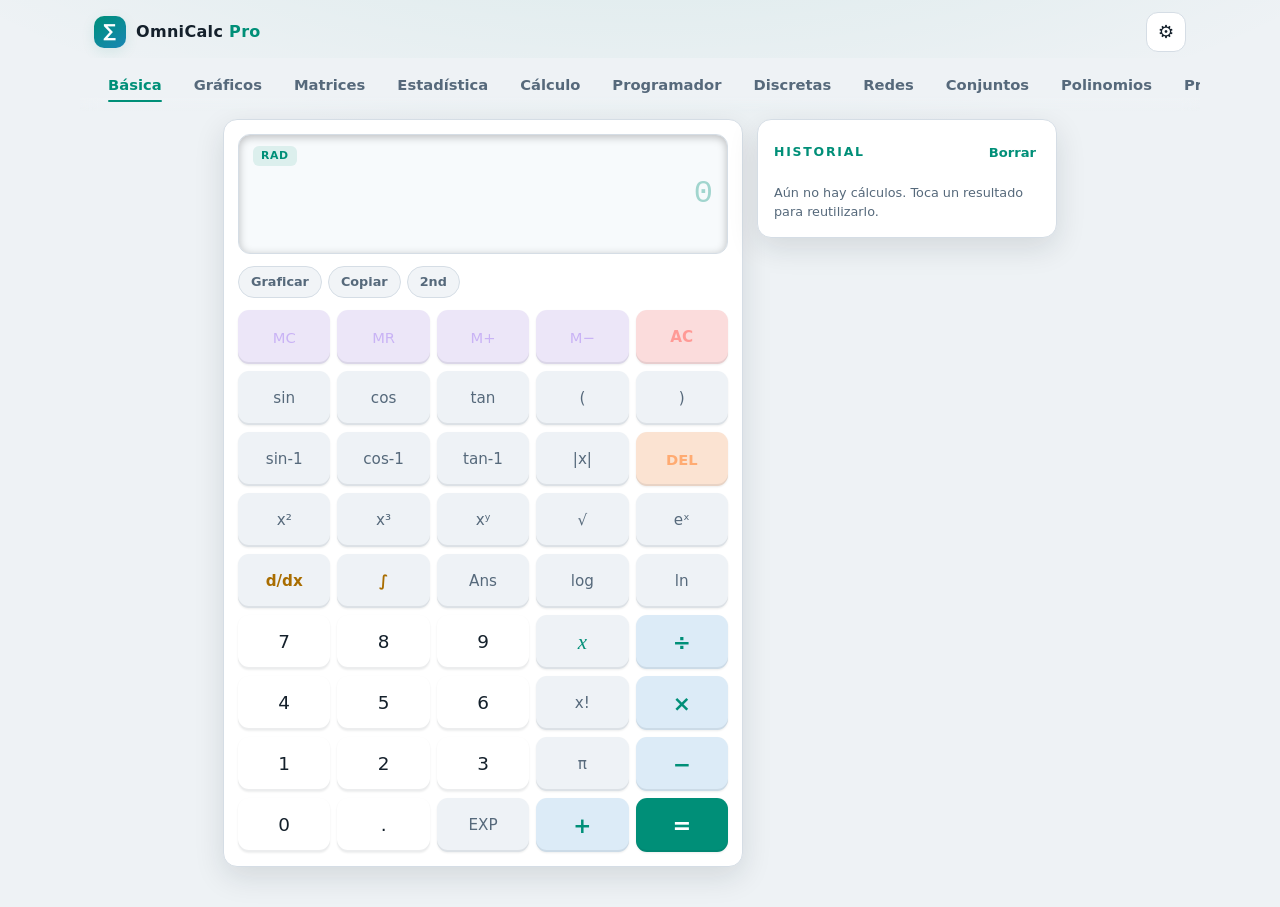
<file: web/index.html>
<!doctype html>
<html lang="es" data-theme="auto">
<head>
  <meta charset="utf-8">
  <meta name="viewport" content="width=device-width, initial-scale=1, viewport-fit=cover">
  <meta name="color-scheme" content="dark light">
  <meta name="theme-color" content="#0b1016" media="(prefers-color-scheme: dark)">
  <meta name="theme-color" content="#f3f6f8" media="(prefers-color-scheme: light)">
  <meta name="description" content="OmniCalc Pro: calculadora científica y de ingeniería 100% offline con motor en WebAssembly.">
  <meta http-equiv="Content-Security-Policy" content="default-src 'self'; script-src 'self' 'wasm-unsafe-eval'; style-src 'self'; img-src 'self' data: blob:; connect-src 'self'; object-src 'none'; base-uri 'none'; form-action 'none'">
  <title>OmniCalc Pro</title>
  <link rel="icon" type="image/png" href="icon-192.png">
  <link rel="apple-touch-icon" href="icon-192.png">
  <link rel="manifest" href="manifest.json">
  <link rel="stylesheet" href="style.css">
  <script type="module" src="js/app.js"></script>
</head>
<body>
  <a class="skip-link" href="#main">Saltar al contenido</a>

  <header class="topbar">
    <div class="brand"><span class="brand-mark" aria-hidden="true">∑</span><span>OmniCalc <b>Pro</b></span></div>
    <div class="topbar-actions">
      <span id="offline-pill" class="pill pill-warn" hidden>Sin conexión</span>
      <button id="btn-settings" class="icon-btn" type="button" aria-label="Ajustes" title="Ajustes">⚙</button>
    </div>
  </header>

  <nav class="tabs" role="tablist" aria-label="Módulos">
    <button class="tab" role="tab" id="t-calc" data-tab="calc" aria-controls="tab-calc" aria-selected="true">Básica</button>
    <button class="tab" role="tab" id="t-graph" data-tab="graph" aria-controls="tab-graph" aria-selected="false" tabindex="-1">Gráficos</button>
    <button class="tab" role="tab" id="t-matrix" data-tab="matrix" aria-controls="tab-matrix" aria-selected="false" tabindex="-1">Matrices</button>
    <button class="tab" role="tab" id="t-stats" data-tab="stats" aria-controls="tab-stats" aria-selected="false" tabindex="-1">Estadística</button>
    <button class="tab" role="tab" id="t-calculus" data-tab="calculus" aria-controls="tab-calculus" aria-selected="false" tabindex="-1">Cálculo</button>
    <button class="tab" role="tab" id="t-prog" data-tab="prog" aria-controls="tab-prog" aria-selected="false" tabindex="-1">Programador</button>
    <button class="tab" role="tab" id="t-discrete" data-tab="discrete" aria-controls="tab-discrete" aria-selected="false" tabindex="-1">Discretas</button>
    <button class="tab" role="tab" id="t-network" data-tab="network" aria-controls="tab-network" aria-selected="false" tabindex="-1">Redes</button>
    <button class="tab" role="tab" id="t-sets" data-tab="sets" aria-controls="tab-sets" aria-selected="false" tabindex="-1">Conjuntos</button>
    <button class="tab" role="tab" id="t-poly" data-tab="poly" aria-controls="tab-poly" aria-selected="false" tabindex="-1">Polinomios</button>
    <button class="tab" role="tab" id="t-ratio" data-tab="ratio" aria-controls="tab-ratio" aria-selected="false" tabindex="-1">Proporción</button>
  </nav>

  <div id="boot" class="boot" role="status">Cargando motor WebAssembly…</div>

  <main id="main" class="main" hidden>

    <!-- ===================== BÁSICA ===================== -->
    <section id="tab-calc" class="panel" role="tabpanel" aria-labelledby="t-calc">
      <div class="calc-layout">
        <div class="card calc">
          <div class="lcd">
            <div class="lcd-top">
              <span id="mem-ind" class="badge" hidden>M</span>
              <button id="btn-angle" class="badge badge-btn" type="button" title="Cambiar unidad angular">RAD</button>
              <span id="history-line" class="lcd-hist"></span>
            </div>
            <input id="display" class="lcd-input" type="text" inputmode="none" autocomplete="off" autocapitalize="off" spellcheck="false" placeholder="0" aria-label="Expresión">
            <div id="preview" class="lcd-preview" aria-live="polite"></div>
            <div id="calc-error" class="lcd-error" role="alert" hidden></div>
          </div>

          <div class="calc-tools">
            <button class="chip" type="button" data-act="graph">Graficar</button>
            <button class="chip" type="button" data-act="copy">Copiar</button>
            <button class="chip" type="button" id="btn-2nd" aria-pressed="false">2nd</button>
            <button class="chip chip-hist" type="button" id="btn-hist-toggle" aria-expanded="false" aria-controls="history-card">Historial</button>
          </div>

          <div class="keys" id="keys">
            <button class="k k-mem" type="button" data-act="mc">MC</button>
            <button class="k k-mem" type="button" data-act="mr">MR</button>
            <button class="k k-mem" type="button" data-act="mplus">M+</button>
            <button class="k k-mem" type="button" data-act="mminus">M−</button>
            <button class="k k-ac" type="button" data-act="ac">AC</button>

            <button class="k k-fn" type="button" data-k="sin(" data-alt="sinh(" data-altlabel="sinh">sin</button>
            <button class="k k-fn" type="button" data-k="cos(" data-alt="cosh(" data-altlabel="cosh">cos</button>
            <button class="k k-fn" type="button" data-k="tan(" data-alt="tanh(" data-altlabel="tanh">tan</button>
            <button class="k k-fn" type="button" data-k="(">(</button>
            <button class="k k-fn" type="button" data-k=")">)</button>

            <button class="k k-fn" type="button" data-k="asin(" data-alt="asinh(" data-altlabel="sinh⁻¹">sin<sup>-1</sup></button>
            <button class="k k-fn" type="button" data-k="acos(" data-alt="acosh(" data-altlabel="cosh⁻¹">cos<sup>-1</sup></button>
            <button class="k k-fn" type="button" data-k="atan(" data-alt="atanh(" data-altlabel="tanh⁻¹">tan<sup>-1</sup></button>
            <button class="k k-fn" type="button" data-k="abs(" data-alt="floor(" data-altlabel="⌊x⌋">|x|</button>
            <button class="k k-del" type="button" data-act="del" aria-label="Borrar">DEL</button>

            <button class="k k-fn" type="button" data-k="^2" data-alt="^(-1)" data-altlabel="x⁻¹">x²</button>
            <button class="k k-fn" type="button" data-k="^3" data-alt="root(" data-altlabel="ʸ√x">x³</button>
            <button class="k k-fn" type="button" data-k="^" data-alt="mod(" data-altlabel="mod">xʸ</button>
            <button class="k k-fn" type="button" data-k="sqrt(" data-alt="cbrt(" data-altlabel="∛">√</button>
            <button class="k k-fn" type="button" data-k="exp(" data-alt="10^" data-altlabel="10ˣ">eˣ</button>

            <button class="k k-calc" type="button" data-act="deriv">d/dx</button>
            <button class="k k-calc" type="button" data-act="integ">∫</button>
            <button class="k k-fn" type="button" data-k="ans">Ans</button>
            <button class="k k-fn" type="button" data-k="log(" data-alt="log2(" data-altlabel="log₂">log</button>
            <button class="k k-fn" type="button" data-k="ln(" data-alt="e" data-altlabel="e">ln</button>

            <button class="k" type="button" data-k="7">7</button>
            <button class="k" type="button" data-k="8">8</button>
            <button class="k" type="button" data-k="9">9</button>
            <button class="k k-var" type="button" data-k="x">x</button>
            <button class="k k-op" type="button" data-k="÷">÷</button>

            <button class="k" type="button" data-k="4">4</button>
            <button class="k" type="button" data-k="5">5</button>
            <button class="k" type="button" data-k="6">6</button>
            <button class="k k-fn" type="button" data-k="!" data-alt="ncr(" data-altlabel="nCr">x!</button>
            <button class="k k-op" type="button" data-k="×">×</button>

            <button class="k" type="button" data-k="1">1</button>
            <button class="k" type="button" data-k="2">2</button>
            <button class="k" type="button" data-k="3">3</button>
            <button class="k k-fn" type="button" data-k="π" data-alt="τ" data-altlabel="τ">π</button>
            <button class="k k-op" type="button" data-k="-">−</button>

            <button class="k" type="button" data-k="0">0</button>
            <button class="k" type="button" data-k=".">.</button>
            <button class="k k-fn" type="button" data-k="E" data-alt="," data-altlabel=",">EXP</button>
            <button class="k k-op" type="button" data-k="+">+</button>
            <button class="k k-eq" type="button" data-act="eval" aria-label="Calcular">=</button>
          </div>
        </div>

        <aside class="card history" id="history-card">
          <div class="row between"><h3 class="card-title">Historial</h3><button id="btn-clear-history" class="link-btn" type="button">Borrar</button></div>
          <ul id="history-list" class="history-list"></ul>
          <p id="history-empty" class="muted small">Aún no hay cálculos. Toca un resultado para reutilizarlo.</p>
        </aside>
      </div>
    </section>

    <!-- ===================== GRÁFICOS ===================== -->
    <section id="tab-graph" class="panel" role="tabpanel" aria-labelledby="t-graph" hidden>
      <div class="card">
        <h2 class="card-title">Graficadora 2D</h2>
        <div id="fn-list" class="fn-list"></div>
        <div class="row wrap">
          <button id="btn-add-fn" class="btn" type="button">+ Función</button>
          <button id="btn-plot" class="btn btn-primary" type="button">Graficar</button>
        </div>
        <div class="toolbar" role="toolbar" aria-label="Controles de la gráfica">
          <button class="btn btn-sm" type="button" data-gact="zoomin" aria-label="Acercar">＋</button>
          <button class="btn btn-sm" type="button" data-gact="zoomout" aria-label="Alejar">－</button>
          <button class="btn btn-sm" type="button" data-gact="reset">Restablecer</button>
          <button class="btn btn-sm" type="button" data-gact="roots" aria-pressed="false">Raíces</button>
          <button class="btn btn-sm" type="button" data-gact="png">PNG</button>
        </div>
        <div class="canvas-wrap">
          <canvas id="plot" aria-label="Gráfica de funciones" role="img"></canvas>
          <div id="plot-tip" class="plot-tip" hidden></div>
        </div>
        <p id="graph-msg" class="msg" role="status"></p>
        <p class="muted small">Arrastra para mover · rueda del ratón o pellizco para ampliar · toca/pasa el cursor para ver los valores.</p>
      </div>
    </section>

    <!-- ===================== MATRICES ===================== -->
    <section id="tab-matrix" class="panel" role="tabpanel" aria-labelledby="t-matrix" hidden>
      <div class="card">
        <h2 class="card-title">Álgebra lineal</h2>
        <div class="row wrap between">
          <label class="field field-inline">Tamaño
            <select id="mx-size"><option value="2">2 × 2</option><option value="3" selected>3 × 3</option><option value="4">4 × 4</option><option value="5">5 × 5</option></select>
          </label>
          <label class="field field-inline">k / n
            <input id="mx-k" class="input input-sm" type="text" inputmode="decimal" value="2" autocomplete="off" aria-describedby="mx-k-help">
          </label>
        </div>
        <p id="mx-k-help" class="muted small">k es el escalar de k·A y n el exponente entero de Aⁿ (admite negativos). Las celdas aceptan expresiones: 1/3, pi, sqrt(2)…</p>

        <div class="matrix-pair">
          <div class="mx">
            <div class="mx-head"><h3>Matriz A</h3><span class="mx-tools"><button class="link-btn" type="button" data-mx="A:id">Identidad</button><button class="link-btn" type="button" data-mx="A:zero">Ceros</button><button class="link-btn" type="button" data-mx="A:rand">Aleatoria</button></span></div>
            <div id="grid-a" class="mx-grid"></div>
          </div>
          <div class="mx">
            <div class="mx-head"><h3>Matriz B</h3><span class="mx-tools"><button class="link-btn" type="button" data-mx="B:id">Identidad</button><button class="link-btn" type="button" data-mx="B:zero">Ceros</button><button class="link-btn" type="button" data-mx="B:rand">Aleatoria</button></span></div>
            <div id="grid-b" class="mx-grid"></div>
          </div>
        </div>

        <div class="keys keys-4" id="mx-ops">
          <button class="k k-fn" type="button" data-op="1">A + B</button>
          <button class="k k-fn" type="button" data-op="2">A − B</button>
          <button class="k k-fn" type="button" data-op="3">A × B</button>
          <button class="k k-fn" type="button" data-op="11">k · A</button>
          <button class="k k-fn" type="button" data-op="4">Aᵀ</button>
          <button class="k k-fn" type="button" data-op="5">A⁻¹</button>
          <button class="k k-fn" type="button" data-op="9">Aⁿ</button>
          <button class="k k-fn" type="button" data-op="10" title="Resuelve A·x = b con b = 1ª columna de B">A·x = b</button>
          <button class="k k-eq" type="button" data-op="6">det(A)</button>
          <button class="k k-eq" type="button" data-op="7">Rango</button>
          <button class="k k-eq" type="button" data-op="8">Traza</button>
          <button class="k k-ac" type="button" id="mx-clear">Limpiar</button>
        </div>
        <p id="mx-msg" class="msg" role="alert"></p>

        <div class="mx mx-result">
          <div class="mx-head"><h3>Resultado</h3><button class="link-btn" type="button" id="mx-to-a" hidden>Usar como A</button></div>
          <div id="grid-r" class="mx-grid mx-readonly"></div>
          <div id="mx-scalar" class="big-result" aria-live="polite"></div>
        </div>
        <div id="steps-matrix" class="steps" hidden></div>
      </div>
    </section>

    <!-- ===================== ESTADÍSTICA ===================== -->
    <section id="tab-stats" class="panel" role="tabpanel" aria-labelledby="t-stats" hidden>
      <div class="card">
        <h2 class="card-title">Estadística descriptiva y regresión</h2>
        <label class="field">Datos X <span class="muted small">(separados por coma, espacio, punto y coma o salto de línea)</span>
          <textarea id="st-x" class="input" rows="3" spellcheck="false" autocomplete="off">4, 8, 15, 16, 23, 42</textarea>
        </label>
        <label class="field">Datos Y <span class="muted small">(opcional: activa la regresión lineal y = a + b·x)</span>
          <textarea id="st-y" class="input" rows="2" spellcheck="false" autocomplete="off" placeholder="Misma cantidad de valores que X"></textarea>
        </label>
        <div class="row wrap">
          <button id="st-calc" class="btn btn-primary" type="button">Calcular</button>
          <button id="st-clear" class="btn btn-danger" type="button">Limpiar</button>
          <button id="st-copy" class="btn" type="button">Copiar resultados</button>
        </div>
        <p id="st-msg" class="msg" role="alert"></p>
        <div id="st-results" class="stat-grid" aria-live="polite"></div>
        <canvas id="st-hist" class="hist" aria-label="Histograma" role="img" hidden></canvas>
        <div id="st-reg" class="result-box" hidden></div>
        <div id="steps-stats" class="steps" hidden></div>
      </div>
    </section>

    <!-- ===================== CÁLCULO ===================== -->
    <section id="tab-calculus" class="panel" role="tabpanel" aria-labelledby="t-calculus" hidden>
      <div class="card">
        <h2 class="card-title">Cálculo numérico</h2>
        <label class="field">Función f(x)
          <input id="cx-expr" class="input mono" type="text" value="x^2" autocomplete="off" autocapitalize="off" spellcheck="false" placeholder="Ej: x^3 + sin(x)">
        </label>
        <div class="grid-2">
          <label class="field">Límite a <input id="cx-a" class="input mono" type="text" value="0" autocomplete="off" inputmode="decimal" placeholder="0, pi, -inf"></label>
          <label class="field">Límite b <input id="cx-b" class="input mono" type="text" value="2" autocomplete="off" inputmode="decimal" placeholder="2, pi/2, inf"></label>
        </div>
        <label class="field">Punto x <input id="cx-x" class="input mono" type="text" value="1" autocomplete="off" inputmode="decimal"></label>
        <div class="grid-2">
          <button class="btn btn-primary" type="button" data-cx="integral">∫ Integral definida</button>
          <button class="btn btn-primary" type="button" data-cx="deriv">d/dx en x</button>
          <button class="btn" type="button" data-cx="deriv2">d²/dx² en x</button>
          <button class="btn" type="button" data-cx="roots">Raíces f(x)=0 en [a, b]</button>
        </div>
        <p class="muted small">Los límites aceptan expresiones (<code>pi/2</code>, <code>2*pi</code>) e infinitos (<code>inf</code>, <code>-inf</code>).</p>
        <p id="cx-msg" class="msg" role="alert"></p>
        <div class="result-box center">
          <div class="muted small" id="cx-label">Resultado</div>
          <div id="cx-result" class="big-result" aria-live="polite">—</div>
          <div id="cx-detail" class="muted small"></div>
        </div>
        <div id="steps-calculus" class="steps" hidden></div>
        <div class="row"><button id="cx-graph" class="btn" type="button">Ver f(x) en la gráfica</button><button id="cx-clear" class="btn btn-danger" type="button">Limpiar</button></div>
      </div>
    </section>

    <!-- ===================== PROGRAMADOR ===================== -->
    <section id="tab-prog" class="panel" role="tabpanel" aria-labelledby="t-prog" hidden>
      <div class="card">
        <h2 class="card-title">Módulo programador</h2>
        <div class="grid-2">
          <label class="field">Tamaño de palabra
            <select id="pg-word"><option value="8">8 bits</option><option value="16">16 bits</option><option value="32">32 bits</option><option value="64" selected>64 bits</option></select>
          </label>
          <label class="field">Base de entrada
            <select id="pg-base"><option value="10" selected>Decimal (10)</option><option value="16">Hexadecimal (16)</option><option value="2">Binario (2)</option><option value="8">Octal (8)</option></select>
          </label>
        </div>
        <div class="grid-2">
          <label class="field">Número A <input id="pg-a" class="input mono" type="text" value="5" autocomplete="off" autocapitalize="off" spellcheck="false" inputmode="text"></label>
          <label class="field">Número B <input id="pg-b" class="input mono" type="text" value="3" autocomplete="off" autocapitalize="off" spellcheck="false" inputmode="text"></label>
        </div>
        <p class="muted small">Acepta prefijos <code>0x</code>, <code>0b</code>, <code>0o</code>, negativos (complemento a 2) y <code>_</code> como separador.</p>
        <div class="keys keys-4" id="pg-ops">
          <button class="k k-fn" type="button" data-op="1">AND</button>
          <button class="k k-fn" type="button" data-op="2">OR</button>
          <button class="k k-fn" type="button" data-op="3">XOR</button>
          <button class="k k-fn" type="button" data-op="6">NOT A</button>
          <button class="k k-fn" type="button" data-op="7">NAND</button>
          <button class="k k-fn" type="button" data-op="8">NOR</button>
          <button class="k k-fn" type="button" data-op="17">NEG A</button>
          <button class="k k-fn" type="button" data-op="14">A ÷ B</button>
          <button class="k k-fn" type="button" data-op="4">A &lt;&lt; B</button>
          <button class="k k-fn" type="button" data-op="5">A &gt;&gt; B</button>
          <button class="k k-fn" type="button" data-op="16">A &gt;&gt;&gt; B</button>
          <button class="k k-fn" type="button" data-op="15">A mod B</button>
          <button class="k k-fn" type="button" data-op="9">ROL</button>
          <button class="k k-fn" type="button" data-op="10">ROR</button>
          <button class="k k-fn" type="button" data-op="11">A + B</button>
          <button class="k k-fn" type="button" data-op="12">A − B</button>
          <button class="k k-fn" type="button" data-op="13">A × B</button>
          <button class="k k-ac" type="button" id="pg-clear">Limpiar</button>
        </div>
        <p id="pg-msg" class="msg" role="alert"></p>
        <div class="result-box" id="pg-result" aria-live="polite">
          <dl class="kv mono">
            <div><dt>BIN</dt><dd id="pg-bin" class="wrap-any">—</dd></div>
            <div><dt>OCT</dt><dd id="pg-oct">—</dd></div>
            <div><dt>DEC</dt><dd id="pg-dec">—</dd></div>
            <div><dt>DEC (con signo)</dt><dd id="pg-sdec">—</dd></div>
            <div><dt>HEX</dt><dd id="pg-hex">—</dd></div>
          </dl>
          <div class="flags" aria-label="Banderas del procesador">
            <span class="flag" id="fl-cf" title="Carry / acarreo">CF</span><span class="flag" id="fl-of" title="Overflow con signo">OF</span>
            <span class="flag" id="fl-zf" title="Cero">ZF</span><span class="flag" id="fl-sf" title="Signo (bit más alto)">SF</span>
            <span class="muted small" id="pg-stats"></span>
          </div>
        </div>
        <details class="box" open>
          <summary>Editor de bits (A)</summary>
          <p class="muted small">Toca un bit para invertirlo; el valor de A se actualiza.</p>
          <div id="bit-grid" class="bit-grid" role="group" aria-label="Bits de A"></div>
        </details>
        <details class="box">
          <summary>Representación IEEE-754</summary>
          <div class="row wrap">
            <label class="field grow">Número real <input id="ie-v" class="input mono" type="text" value="0.1" autocomplete="off" inputmode="decimal"></label>
            <label class="field field-inline"><select id="ie-t"><option value="64">double (64)</option><option value="32">float (32)</option></select></label>
          </div>
          <div id="ie-out" class="ieee" aria-live="polite"></div>
        </details>
        <div id="steps-prog" class="steps" hidden></div>
      </div>
    </section>

    <!-- ===================== DISCRETAS ===================== -->
    <section id="tab-discrete" class="panel" role="tabpanel" aria-labelledby="t-discrete" hidden>
      <div class="card">
        <h2 class="card-title">Matemáticas discretas</h2>
        <div class="segmented" role="tablist" aria-label="Sección">
          <button type="button" class="seg active" data-dsec="comb" role="tab" aria-selected="true">Combinatoria</button>
          <button type="button" class="seg" data-dsec="num" role="tab" aria-selected="false">Teoría de números</button>
          <button type="button" class="seg" data-dsec="logic" role="tab" aria-selected="false">Lógica</button>
        </div>

        <div id="dsec-comb" class="dsec">
          <div class="grid-2">
            <label class="field">n (total) <input id="ds-n" class="input mono" type="text" inputmode="numeric" value="5" autocomplete="off"></label>
            <label class="field">r (elegir) <input id="ds-r" class="input mono" type="text" inputmode="numeric" value="2" autocomplete="off"></label>
          </div>
          <div class="keys keys-4" id="ds-ops">
            <button class="k k-fn" type="button" data-op="1">nPr</button>
            <button class="k k-fn" type="button" data-op="2">nCr</button>
            <button class="k k-eq" type="button" data-op="3">n!</button>
            <button class="k k-fn" type="button" data-op="4">Fib(n)</button>
            <button class="k k-fn" type="button" data-op="5" title="Permutaciones con repetición">nʳ</button>
            <button class="k k-fn" type="button" data-op="6" title="Combinaciones con repetición">C(n+r−1, r)</button>
            <button class="k k-fn" type="button" data-op="7">Catalan(n)</button>
            <button class="k k-ac" type="button" id="ds-clear">Limpiar</button>
          </div>
          <p id="ds-msg" class="msg" role="alert"></p>
          <div class="result-box center">
            <div class="muted small" id="ds-label">Resultado</div>
            <div id="ds-result" class="big-result big-wrap" aria-live="polite">—</div>
            <div id="ds-detail" class="muted small"></div>
            <button class="link-btn" type="button" id="ds-copy" hidden>Copiar número completo</button>
          </div>
          <div id="steps-discrete" class="steps" hidden></div>
        </div>

        <div id="dsec-num" class="dsec" hidden>
          <div class="grid-2">
            <label class="field">a <input id="nt-a" class="input mono" type="text" inputmode="numeric" value="360" autocomplete="off"></label>
            <label class="field">b <input id="nt-b" class="input mono" type="text" inputmode="numeric" value="84" autocomplete="off"></label>
          </div>
          <label class="field">m (módulo) <input id="nt-m" class="input mono" type="text" inputmode="numeric" value="1000007" autocomplete="off"></label>
          <div class="keys keys-2" id="nt-ops">
            <button class="k k-fn" type="button" data-op="1">mcd · mcm · Bézout (a, b)</button>
            <button class="k k-fn" type="button" data-op="2">¿Primo? Factorizar a</button>
            <button class="k k-fn" type="button" data-op="3">aᵇ mod m</button>
            <button class="k k-fn" type="button" data-op="4">a⁻¹ mod m</button>
          </div>
          <p id="nt-msg" class="msg" role="alert"></p>
          <div class="result-box" aria-live="polite"><dl id="nt-out" class="kv mono"></dl></div>
        </div>

        <div id="dsec-logic" class="dsec" hidden>
          <label class="field">Expresión lógica
            <input id="lg-expr" class="input mono" type="text" value="(p -> q) <-> (!q -> !p)" autocomplete="off" autocapitalize="off" spellcheck="false">
          </label>
          <div class="chips" id="lg-chips">
            <button class="chip" type="button" data-ins="!">¬ no</button><button class="chip" type="button" data-ins=" & ">∧ y</button><button class="chip" type="button" data-ins=" | ">∨ o</button>
            <button class="chip" type="button" data-ins=" ^ ">⊕ xor</button><button class="chip" type="button" data-ins=" -> ">→</button><button class="chip" type="button" data-ins=" <-> ">↔</button>
          </div>
          <div class="row wrap"><button id="lg-run" class="btn btn-primary" type="button">Tabla de verdad</button></div>
          <p class="muted small">Variables: letras a–z (máx. 6) · constantes 0 y 1 · precedencia: ¬ &gt; ∧ &gt; ⊕ &gt; ∨ &gt; → &gt; ↔</p>
          <p id="lg-msg" class="msg" role="alert"></p>
          <div id="lg-summary" class="result-box" hidden></div>
          <div class="table-wrap"><table id="lg-table" class="table" hidden></table></div>
        </div>
      </div>
    </section>

    <!-- ===================== REDES ===================== -->
    <section id="tab-network" class="panel" role="tabpanel" aria-labelledby="t-network" hidden>
      <div class="card">
        <h2 class="card-title">Redes IPv4 y subnetting</h2>
        <div class="grid-2">
          <label class="field">IP o IP/CIDR <input id="nw-ip" class="input mono" type="text" value="192.168.1.10/24" autocomplete="off" autocapitalize="off" spellcheck="false" inputmode="text"></label>
          <label class="field">Máscara <span class="muted small">(opcional con /CIDR)</span> <input id="nw-mask" class="input mono" type="text" value="255.255.255.0" autocomplete="off" spellcheck="false" inputmode="text"></label>
        </div>
        <div class="row wrap">
          <button id="nw-run" class="btn btn-primary" type="button">Analizar red</button>
          <button id="nw-clear" class="btn btn-danger" type="button">Limpiar</button>
        </div>
        <p id="nw-msg" class="msg" role="alert"></p>
        <div id="nw-result" class="result-box" hidden>
          <dl id="nw-kv" class="kv mono"></dl>
          <div class="bin-view" aria-label="Binario de la IP y la máscara">
            <div class="muted small">IP binaria (<span class="legend-net">red</span> · <span class="legend-host">host</span>)</div>
            <div id="nw-binip" class="mono bin-line"></div>
            <div class="muted small">Máscara</div>
            <div id="nw-binmask" class="mono bin-line"></div>
          </div>
        </div>

        <details class="box" id="nw-split" hidden>
          <summary>Dividir en subredes (VLSM)</summary>
          <div class="grid-2">
            <label class="field">Nuevo prefijo <input id="nw-newp" class="input mono" type="text" inputmode="numeric" value="26" autocomplete="off"></label>
            <label class="field">…o hosts necesarios por subred <input id="nw-hosts" class="input mono" type="text" inputmode="numeric" placeholder="Ej: 50" autocomplete="off"></label>
          </div>
          <div class="row wrap"><button id="nw-div" class="btn" type="button">Dividir</button><span id="nw-hint" class="muted small"></span></div>
          <p id="nw-smsg" class="msg" role="alert"></p>
          <div class="table-wrap"><table id="nw-table" class="table mono" hidden></table></div>
          <button id="nw-more" class="btn btn-sm" type="button" hidden>Mostrar más</button>
        </details>
      </div>
    </section>
  
    <!-- ===================== CONJUNTOS (Venn) ===================== -->
    <section id="tab-sets" class="panel" role="tabpanel" aria-labelledby="t-sets" hidden>
      <div class="card">
        <h2 class="card-title">Teoría de conjuntos</h2>
        <label class="field">Ejemplos
          <select id="st-example" aria-label="Cargar un ejemplo"></select>
        </label>
        <label class="field">Conjuntos (uno por línea). La letra U es el universo
          <textarea id="st-sets" class="input mono" rows="4" autocomplete="off" autocapitalize="off" spellcheck="false" placeholder="A = {1, 2, 3, 4}&#10;B = {3, 4, 5, 6}"></textarea>
        </label>
        <div class="muted small">Elementos separados por coma · rangos <span class="mono">1..10</span> · vacío <span class="mono">{}</span> o ∅</div>
        <div class="chips" id="st-ops" role="group" aria-label="Operaciones rápidas">
          <button class="chip" type="button" data-op="un">Unión</button>
          <button class="chip" type="button" data-op="in">Intersección</button>
          <button class="chip" type="button" data-op="df">A − B</button>
          <button class="chip" type="button" data-op="df2">B − A</button>
          <button class="chip" type="button" data-op="sd">Dif. simétrica</button>
          <button class="chip" type="button" data-op="cp">Complemento</button>
        </div>
        <label class="field">Operación (puedes combinar con paréntesis)
          <input id="st-expr" class="input mono" type="text" autocomplete="off" autocapitalize="off" spellcheck="false" placeholder="(A − C) ∩ (A − B)">
        </label>
        <div class="chips" id="st-chips" role="group" aria-label="Símbolos">
          <button class="chip" type="button" data-ins=" ∪ ">∪</button><button class="chip" type="button" data-ins=" ∩ ">∩</button>
          <button class="chip" type="button" data-ins=" − ">−</button><button class="chip" type="button" data-ins=" Δ ">Δ</button>
          <button class="chip" type="button" data-ins="′">′</button><button class="chip" type="button" data-ins="(">(</button><button class="chip" type="button" data-ins=")">)</button>
          <button class="chip" type="button" data-ins="A">A</button><button class="chip" type="button" data-ins="B">B</button><button class="chip" type="button" data-ins="C">C</button><button class="chip" type="button" data-ins="U">U</button>
        </div>
        <div class="row wrap">
          <button id="st-run" class="btn btn-primary" type="button">Calcular</button>
          <button id="st-copy" class="btn" type="button">Copiar</button>
          <button id="st-png" class="btn" type="button">PNG</button>
        </div>
        <p class="muted small">Símbolos aceptados: ∪ | + (unión) · ∩ &amp; * (intersección) · − \ (diferencia) · Δ ^ (simétrica) · ′ ' ^c ! (complemento). Precedencia: ′ &gt; ∩ &gt; ∪ − Δ.</p>
        <p id="st-msg" class="msg" role="alert"></p>
        <div class="result-box center">
          <div class="muted small" id="st-label">Resultado</div>
          <div id="st-result" class="big-result big-wrap" aria-live="polite">—</div>
          <div id="st-detail" class="muted small"></div>
        </div>
        <div class="canvas-wrap"><canvas id="st-venn" class="venn-canvas" role="img" aria-label="Diagrama de Venn"></canvas></div>
        <p id="st-vnote" class="muted small"></p>
        <div id="steps-sets" class="steps steps-wrap" hidden></div>
      </div>
    </section>

    <!-- ===================== POLINOMIOS ===================== -->
    <section id="tab-poly" class="panel" role="tabpanel" aria-labelledby="t-poly" hidden>
      <div class="card">
        <h2 class="card-title">Polinomios y productos notables</h2>
        <label class="field">Ejemplos
          <select id="pl-example" aria-label="Cargar un ejemplo"></select>
        </label>
        <label class="field">Expresión
          <input id="pl-expr" class="input mono" type="text" autocomplete="off" autocapitalize="off" spellcheck="false" placeholder="(x+3)^2">
        </label>
        <div class="chips" id="pl-chips" role="group" aria-label="Símbolos">
          <button class="chip" type="button" data-ins="x">x</button><button class="chip" type="button" data-ins="y">y</button>
          <button class="chip" type="button" data-ins="^">^</button><button class="chip" type="button" data-ins="(">(</button><button class="chip" type="button" data-ins=")">)</button>
          <button class="chip" type="button" data-ins="+">+</button><button class="chip" type="button" data-ins="-">−</button>
          <button class="chip" type="button" data-ins="*">×</button><button class="chip" type="button" data-ins="/">÷</button>
        </div>
        <div class="row wrap">
          <button id="pl-run" class="btn btn-primary" type="button">Desarrollar</button>
          <button id="pl-copy" class="btn" type="button" hidden>Copiar</button>
        </div>
        <p class="muted small">Escribe como en clase: <span class="mono">3x^2</span>, <span class="mono">(x+2)(x-5)</span>, <span class="mono">(8x^4-6x^3)/(2x^2)</span>. Suma, resta, ×, ÷ y potencias enteras. Coeficientes fraccionarios exactos (p. ej. <span class="mono">(1/2)x</span>).</p>
        <p id="pl-msg" class="msg" role="alert"></p>
        <div class="result-box">
          <div class="muted small">Resultado simplificado</div>
          <div id="pl-result" class="big-result big-wrap" aria-live="polite">—</div>
          <dl id="pl-kv" class="kv mono"></dl>
        </div>
        <p id="pl-check" class="msg"></p>
        <div id="steps-poly" class="steps steps-wrap" hidden></div>
        <details class="box">
          <summary>Fórmulas de productos notables</summary>
          <dl class="kv mono">
            <div><dt>Cuadrado de la suma</dt><dd>(a+b)² = a² + 2ab + b²</dd></div>
            <div><dt>Cuadrado de la diferencia</dt><dd>(a−b)² = a² − 2ab + b²</dd></div>
            <div><dt>Suma por diferencia</dt><dd>(a+b)(a−b) = a² − b²</dd></div>
            <div><dt>Cubo de la suma</dt><dd>(a+b)³ = a³ + 3a²b + 3ab² + b³</dd></div>
            <div><dt>Cubo de la diferencia</dt><dd>(a−b)³ = a³ − 3a²b + 3ab² − b³</dd></div>
            <div><dt>Término común</dt><dd>(x+a)(x+b) = x² + (a+b)x + ab</dd></div>
          </dl>
        </details>
      </div>
    </section>

    <!-- ===================== PROPORCIÓN ===================== -->
    <section id="tab-ratio" class="panel" role="tabpanel" aria-labelledby="t-ratio" hidden>
      <div class="card">
        <h2 class="card-title">Proporcionalidad</h2>
        <div class="segmented" role="tablist" aria-label="Sección">
          <button type="button" class="seg active" data-rsec="rt" role="tab" aria-selected="true">Regla de tres</button>
          <button type="button" class="seg" data-rsec="pc" role="tab" aria-selected="false">Porcentajes</button>
        </div>

        <div id="rsec-rt" class="dsec">
          <div class="chips" id="rt-types" role="group" aria-label="Tipo de regla de tres">
            <button class="chip" type="button" data-rt="directa" aria-pressed="true">Simple directa</button>
            <button class="chip" type="button" data-rt="inversa" aria-pressed="false">Simple inversa</button>
            <button class="chip" type="button" data-rt="compuesta" aria-pressed="false">Compuesta</button>
          </div>

          <div id="rt-simple" class="dsec">
            <div class="grid-2">
              <label class="field">Magnitud 1 <input id="rt-l1" class="input" type="text" autocomplete="off" value="Sacos de cemento"></label>
              <label class="field">Magnitud 2 <input id="rt-l2" class="input" type="text" autocomplete="off" value="Área (m²)"></label>
            </div>
            <div class="rt-grid">
              <input id="rt-c0" class="input mono" type="text" inputmode="decimal" autocomplete="off" aria-label="Fila 1, columna 1"><span class="arrow" aria-hidden="true">→</span>
              <input id="rt-c1" class="input mono" type="text" inputmode="decimal" autocomplete="off" aria-label="Fila 1, columna 2">
              <input id="rt-c2" class="input mono" type="text" inputmode="decimal" autocomplete="off" aria-label="Fila 2, columna 1"><span class="arrow" aria-hidden="true">→</span>
              <input id="rt-c3" class="input mono" type="text" inputmode="decimal" autocomplete="off" aria-label="Fila 2, columna 2">
            </div>
            <div class="muted small">Deja <b>vacía</b> la casilla de la incógnita x (puede estar en cualquiera).</div>
            <div class="row"><button id="rt-example-simple" class="link-btn" type="button">Cargar ejemplo de la guía</button></div>
          </div>

          <div id="rt-comp" class="dsec" hidden>
            <div class="muted small">Cada magnitud: valor en la situación 1 y en la 2, y si es directa o inversa respecto a la incógnita. La incógnita lleva su valor de la situación 1.</div>
            <div id="rt-rows" class="rt-rows"></div>
            <div class="row"><button id="rt-add" class="btn btn-sm" type="button">+ Magnitud</button></div>
          </div>

          <div class="row wrap"><button id="rt-run" class="btn btn-primary" type="button">Calcular</button></div>
          <p id="rt-msg" class="msg" role="alert"></p>
          <div class="result-box center">
            <div class="muted small" id="rt-label">Resultado</div>
            <div id="rt-result" class="big-result big-wrap" aria-live="polite">—</div>
          </div>
          <div id="steps-rt" class="steps steps-wrap" hidden></div>
        </div>

        <div id="rsec-pc" class="dsec" hidden>
          <label class="field">Operación <select id="pc-mode"></select></label>
          <div class="grid-2">
            <label class="field"><span id="pc-la">Valor 1</span><input id="pc-a" class="input mono" type="text" inputmode="decimal" autocomplete="off"></label>
            <label class="field"><span id="pc-lb">Valor 2</span><input id="pc-b" class="input mono" type="text" inputmode="decimal" autocomplete="off"></label>
          </div>
          <div class="row wrap"><button id="pc-run" class="btn btn-primary" type="button">Calcular</button></div>
          <p id="pc-msg" class="msg" role="alert"></p>
          <div class="result-box center">
            <div class="muted small" id="pc-label">Resultado</div>
            <div id="pc-result" class="big-result big-wrap" aria-live="polite">—</div>
            <dl id="pc-kv" class="kv mono"></dl>
          </div>
          <div id="steps-pc" class="steps steps-wrap" hidden></div>
        </div>
      </div>
    </section>

  </main>

  <!-- Ajustes -->
  <dialog id="dlg-settings" class="dialog" aria-labelledby="dlg-title">
    <form method="dialog" class="dialog-body">
      <h2 id="dlg-title" class="card-title">Ajustes</h2>
      <label class="field">Tema
        <select id="set-theme"><option value="auto">Automático (sistema)</option><option value="dark">Oscuro</option><option value="light">Claro</option></select>
      </label>
      <label class="field">Precisión de resultados
        <select id="set-prec"><option value="6">6 cifras</option><option value="10">10 cifras</option><option value="12">12 cifras</option><option value="15">15 cifras (recomendado)</option><option value="17">17 cifras (máxima, muestra el error binario)</option></select>
      </label>
      <label class="field">Unidad angular
        <select id="set-angle"><option value="rad">Radianes</option><option value="deg">Grados</option><option value="grad">Gradianes</option></select>
      </label>
      <div class="row wrap">
        <button type="button" class="btn" id="btn-install" hidden>Instalar aplicación</button>
        <button type="button" class="btn btn-danger" id="btn-reset-all">Borrar datos guardados</button>
      </div>
      <p class="muted small" id="about-line"></p>
      <div class="row end"><button class="btn btn-primary" value="close">Cerrar</button></div>
    </form>
  </dialog>

  <div id="toast" class="toast" role="status" aria-live="polite" hidden></div>
</body>
</html>
</file>
<file: web/style.css>
/* ==========================================================================
   OmniCalc Pro — hoja de estilos
   Tokens de diseño -> base -> componentes -> módulos -> responsive
   ========================================================================== */

/* ---------- 1. Tokens (tema oscuro por defecto) ---------- */
:root {
  color-scheme: dark;
  --bg: #0b1016;
  --bg-elev: #0f161e;
  --surface: #131c26;
  --surface-2: #19242f;
  --surface-3: #202e3b;
  --lcd: #070b0f;
  --border: #243241;
  --border-strong: #35485b;
  --text: #e8eef4;
  --text-dim: #8fa1b3;
  --accent: #19e6bd;
  --accent-ink: #04201a;
  --accent-soft: rgba(25, 230, 189, .13);
  --amber: #f6c445;
  --danger: #ff6b5e;
  --danger-soft: rgba(255, 107, 94, .13);
  --ok: #3ddc97;
  --warn: #f6c445;
  --key-bg: #1b2733;
  --key-fn: #162028;
  --key-op: #17324a;
  --key-mem: #2c2144;
  --key-del: #5a2f14;
  --key-ac: #5a1f23;
  --key-shadow: inset 0 1px 0 rgba(255, 255, 255, .06), 0 2px 0 rgba(0, 0, 0, .35);
  --shadow: 0 10px 30px rgba(0, 0, 0, .35);
  --graph-bg: #070b0f;
  --graph-grid: #17222d;
  --graph-grid-major: #243241;
  --graph-axis: #6f8296;
  --graph-text: #9fb0c1;
  --f1: #19e6bd; --f2: #f6c445; --f3: #ff7ab6; --f4: #7cb7ff;
  --radius: 14px;
  --radius-sm: 10px;
  --ease: cubic-bezier(.2, .7, .2, 1);
  --font: ui-sans-serif, system-ui, -apple-system, "Segoe UI", Roboto, "Helvetica Neue", Arial, sans-serif;
  --mono: ui-monospace, "SF Mono", "Cascadia Mono", Menlo, Consolas, "Liberation Mono", monospace;
  --pad: max(14px, env(safe-area-inset-left));
}

:root[data-theme="light"] {
  color-scheme: light;
  --bg: #eef2f5; --bg-elev: #f6f8fa; --surface: #ffffff; --surface-2: #f1f4f7; --surface-3: #e5eaef;
  --lcd: #f7fafc; --border: #d5dde5; --border-strong: #b6c3cf;
  --text: #14202b; --text-dim: #56697b;
  --accent: #008f78; --accent-ink: #ffffff; --accent-soft: rgba(0, 143, 120, .11);
  --amber: #a96d00; --danger: #c93a2d; --danger-soft: rgba(201, 58, 45, .1); --ok: #148a5b; --warn: #a96d00;
  --key-bg: #ffffff; --key-fn: #eef2f6; --key-op: #dcebf7; --key-mem: #ece6f8; --key-del: #fbe3d2; --key-ac: #fbdcdc;
  --key-shadow: inset 0 -2px 0 rgba(20, 32, 43, .08), 0 1px 2px rgba(20, 32, 43, .08);
  --shadow: 0 10px 30px rgba(20, 32, 43, .12);
  --graph-bg: #ffffff; --graph-grid: #e8edf1; --graph-grid-major: #cfd8e0; --graph-axis: #5d7184; --graph-text: #4b5e70;
  --f1: #00957d; --f2: #c58a00; --f3: #d1318a; --f4: #2d6fd6;
}
@media (prefers-color-scheme: light) {
  :root[data-theme="auto"] {
    color-scheme: light;
    --bg: #eef2f5; --bg-elev: #f6f8fa; --surface: #ffffff; --surface-2: #f1f4f7; --surface-3: #e5eaef;
    --lcd: #f7fafc; --border: #d5dde5; --border-strong: #b6c3cf;
    --text: #14202b; --text-dim: #56697b;
    --accent: #008f78; --accent-ink: #ffffff; --accent-soft: rgba(0, 143, 120, .11);
    --amber: #a96d00; --danger: #c93a2d; --danger-soft: rgba(201, 58, 45, .1); --ok: #148a5b; --warn: #a96d00;
    --key-bg: #ffffff; --key-fn: #eef2f6; --key-op: #dcebf7; --key-mem: #ece6f8; --key-del: #fbe3d2; --key-ac: #fbdcdc;
    --key-shadow: inset 0 -2px 0 rgba(20, 32, 43, .08), 0 1px 2px rgba(20, 32, 43, .08);
    --shadow: 0 10px 30px rgba(20, 32, 43, .12);
    --graph-bg: #ffffff; --graph-grid: #e8edf1; --graph-grid-major: #cfd8e0; --graph-axis: #5d7184; --graph-text: #4b5e70;
    --f1: #00957d; --f2: #c58a00; --f3: #d1318a; --f4: #2d6fd6;
  }
}

/* ---------- 2. Base ---------- */
*, *::before, *::after { box-sizing: border-box; }
html { -webkit-text-size-adjust: 100%; text-size-adjust: 100%; scroll-padding-top: 64px; }
body {
  margin: 0; min-height: 100vh; min-height: 100dvh;
  background: radial-gradient(1200px 500px at 50% -200px, var(--accent-soft), transparent 70%), var(--bg);
  color: var(--text); font-family: var(--font); font-size: 16px; line-height: 1.45;
  padding: env(safe-area-inset-top) env(safe-area-inset-right) env(safe-area-inset-bottom) env(safe-area-inset-left);
  -webkit-tap-highlight-color: transparent;
  overflow-x: hidden;
}
[hidden] { display: none !important; }
h2, h3, h4, p { margin: 0; }
code { font-family: var(--mono); font-size: .9em; background: var(--surface-2); padding: 1px 5px; border-radius: 5px; }
button, input, select, textarea { font: inherit; color: inherit; }
button { cursor: pointer; }
:focus-visible { outline: 2px solid var(--accent); outline-offset: 2px; border-radius: 6px; }
.skip-link { position: absolute; left: -999px; top: 8px; background: var(--accent); color: var(--accent-ink); padding: 8px 12px; border-radius: 8px; z-index: 100; }
.skip-link:focus { left: 8px; }
.muted { color: var(--text-dim); }
.small { font-size: .8rem; }
.mono { font-family: var(--mono); }
.center { text-align: center; }
.wrap-any { overflow-wrap: anywhere; word-break: break-all; }

/* ---------- 3. Estructura ---------- */
.topbar {
  display: flex; align-items: center; justify-content: space-between;
  max-width: 1120px; margin: 0 auto; padding: 12px var(--pad) 6px;
}
.brand { display: flex; align-items: center; gap: 10px; font-weight: 600; letter-spacing: .02em; }
.brand b { color: var(--accent); font-weight: 700; }
.brand-mark {
  display: grid; place-items: center; width: 32px; height: 32px; border-radius: 10px; font-size: 1.1rem;
  background: linear-gradient(145deg, var(--accent), color-mix(in srgb, var(--accent) 55%, #3a7bff)); color: var(--accent-ink);
  box-shadow: 0 4px 14px var(--accent-soft);
}
.topbar-actions { display: flex; align-items: center; gap: 8px; }
.icon-btn {
  width: 40px; height: 40px; border-radius: 12px; border: 1px solid var(--border); background: var(--surface);
  font-size: 1.15rem; line-height: 1; transition: background .15s, transform .15s var(--ease), border-color .15s;
}
.icon-btn:hover { background: var(--surface-2); border-color: var(--border-strong); }
.icon-btn:active { transform: scale(.94); }
.pill { font-size: .75rem; padding: 4px 10px; border-radius: 999px; border: 1px solid var(--border); background: var(--surface); color: var(--text-dim); }
.pill-warn { color: var(--warn); border-color: color-mix(in srgb, var(--warn) 40%, transparent); }

.tabs {
  position: sticky; top: 0; z-index: 20; display: flex; gap: 4px; overflow-x: auto; overscroll-behavior-x: contain;
  scroll-snap-type: x proximity; scrollbar-width: none; -ms-overflow-style: none;
  max-width: 1120px; margin: 0 auto; padding: 6px var(--pad);
  background: linear-gradient(var(--bg) 70%, transparent);
  backdrop-filter: blur(8px); -webkit-backdrop-filter: blur(8px);
}
.tabs::-webkit-scrollbar { display: none; }
.tab {
  position: relative; flex: 0 0 auto; scroll-snap-align: center; border: 0; background: transparent; color: var(--text-dim);
  padding: 10px 14px; border-radius: 10px; font-weight: 600; font-size: .92rem; white-space: nowrap;
  transition: color .18s, background .18s;
}
.tab::after {
  content: ""; position: absolute; left: 14px; right: 14px; bottom: 3px; height: 2px; border-radius: 2px;
  background: var(--accent); transform: scaleX(0); transition: transform .25s var(--ease);
}
.tab:hover { color: var(--text); background: var(--surface); }
.tab[aria-selected="true"] { color: var(--accent); }
.tab[aria-selected="true"]::after { transform: scaleX(1); }

.main, .boot { max-width: 1120px; margin: 0 auto; padding: 8px var(--pad) 40px; }
.boot { text-align: center; color: var(--text-dim); padding-top: 60px; }
.boot.error { color: var(--danger); }

.panel:not([hidden]) { animation: panel-in .24s var(--ease) both; }
@keyframes panel-in { from { opacity: 0; transform: translateY(8px); } to { opacity: 1; transform: none; } }

.card {
  background: var(--surface); border: 1px solid var(--border); border-radius: var(--radius);
  padding: 16px; box-shadow: var(--shadow);
}
.panel > .card { max-width: 760px; margin: 0 auto; display: flex; flex-direction: column; gap: 14px; }
.card-title { font-size: .78rem; font-weight: 700; letter-spacing: .14em; text-transform: uppercase; color: var(--accent); }

.row { display: flex; align-items: center; gap: 10px; }
.row.wrap { flex-wrap: wrap; }
.row.between { justify-content: space-between; }
.row.end { justify-content: flex-end; }
.grow { flex: 1 1 0; min-width: 0; }
.grid-2 { display: grid; grid-template-columns: repeat(auto-fit, minmax(min(100%, 200px), 1fr)); gap: 10px; }

/* ---------- 4. Controles ---------- */
.field { display: flex; flex-direction: column; gap: 6px; font-size: .82rem; color: var(--text-dim); min-width: 0; }
.field-inline { flex-direction: row; align-items: center; gap: 8px; }
.input, select, textarea {
  width: 100%; min-width: 0; background: var(--lcd); color: var(--text); border: 1px solid var(--border); border-radius: var(--radius-sm);
  padding: 10px 12px; font-size: 16px; /* 16px evita el zoom automático en iOS */
  transition: border-color .15s, box-shadow .15s, background .15s;
}
select { appearance: none; -webkit-appearance: none; padding-right: 30px;
  background-image: linear-gradient(45deg, transparent 50%, var(--text-dim) 50%), linear-gradient(135deg, var(--text-dim) 50%, transparent 50%);
  background-position: calc(100% - 17px) 55%, calc(100% - 12px) 55%; background-size: 5px 5px; background-repeat: no-repeat; }
.input:hover, select:hover, textarea:hover { border-color: var(--border-strong); }
.input:focus, select:focus, textarea:focus { outline: none; border-color: var(--accent); box-shadow: 0 0 0 3px var(--accent-soft); }
.input.invalid { border-color: var(--danger); box-shadow: 0 0 0 3px var(--danger-soft); }
.input-sm { width: 84px; padding: 8px 10px; }
textarea { resize: vertical; min-height: 44px; font-family: var(--mono); font-size: 15px; }

.btn {
  min-height: 44px; padding: 0 16px; border-radius: var(--radius-sm); border: 1px solid var(--border-strong); background: var(--surface-2);
  font-weight: 600; font-size: .95rem; transition: background .15s, transform .12s var(--ease), border-color .15s, box-shadow .15s;
  box-shadow: var(--key-shadow);
}
.btn:hover { background: var(--surface-3); }
.btn:active { transform: translateY(1px) scale(.985); }
.btn-primary { background: var(--accent); color: var(--accent-ink); border-color: transparent; }
.btn-primary:hover { background: color-mix(in srgb, var(--accent) 88%, white); }
.btn-danger { color: var(--danger); background: var(--danger-soft); border-color: color-mix(in srgb, var(--danger) 35%, transparent); }
.btn-sm { min-height: 36px; padding: 0 12px; font-size: .85rem; }
.btn[aria-pressed="true"] { background: var(--accent-soft); border-color: var(--accent); color: var(--accent); }
.btn:disabled { opacity: .5; cursor: not-allowed; }
.link-btn { background: none; border: 0; padding: 6px 4px; color: var(--accent); font-size: .82rem; font-weight: 600; min-height: 32px; border-radius: 6px; }
.link-btn:hover { text-decoration: underline; }
.chips { display: flex; flex-wrap: wrap; gap: 6px; }
.chip {
  min-height: 32px; padding: 0 12px; border-radius: 999px; border: 1px solid var(--border); background: var(--surface-2);
  font-size: .8rem; font-weight: 600; color: var(--text-dim); transition: all .15s var(--ease);
}
.chip:hover { color: var(--text); border-color: var(--border-strong); }
.chip:active { transform: scale(.95); }
.chip[aria-pressed="true"] { background: var(--accent-soft); border-color: var(--accent); color: var(--accent); }
.badge { font-size: .68rem; font-weight: 700; letter-spacing: .06em; padding: 2px 8px; border-radius: 6px; background: var(--accent-soft); color: var(--accent); border: 0; }
.badge-btn { cursor: pointer; transition: background .15s; }
.badge-btn:hover { background: color-mix(in srgb, var(--accent) 22%, transparent); }

.msg { min-height: 0; font-size: .88rem; }
.msg:empty { display: none; }
.msg.error { color: var(--danger); background: var(--danger-soft); padding: 9px 12px; border-radius: var(--radius-sm); }
.msg.warn { color: var(--warn); background: color-mix(in srgb, var(--warn) 12%, transparent); padding: 9px 12px; border-radius: var(--radius-sm); }
.msg.ok { color: var(--ok); }
.err-pos { background: var(--danger); color: #fff; border-radius: 3px; padding: 0 2px; }

.result-box { background: var(--lcd); border: 1px solid var(--border); border-radius: var(--radius-sm); padding: 14px; }
.big-result { font-family: var(--mono); font-size: clamp(1.15rem, 4.6vw, 1.6rem); font-weight: 700; color: var(--accent); overflow-wrap: anywhere; min-height: 1.4em; }
.big-wrap { word-break: break-all; font-size: clamp(.9rem, 3.4vw, 1.2rem); max-height: 12.5em; overflow: auto; text-align: left; }

.kv { margin: 0; display: grid; gap: 2px; }
.kv > div { display: flex; justify-content: space-between; gap: 14px; padding: 6px 0; border-bottom: 1px dashed var(--border); flex-wrap: wrap; }
.kv > div:last-child { border-bottom: 0; }
.kv dt { color: var(--text-dim); font-size: .82rem; flex: 0 0 auto; }
.kv dd { margin: 0; color: var(--accent); font-weight: 600; text-align: right; overflow-wrap: anywhere; min-width: 0; flex: 1 1 8ch; }

.box { border: 1px solid var(--border); border-radius: var(--radius-sm); padding: 10px 14px; background: var(--bg-elev); }
.box > summary { cursor: pointer; font-weight: 600; font-size: .9rem; padding: 4px 0; list-style-position: inside; }
.box[open] > summary { margin-bottom: 8px; }

.steps {
  background: var(--bg-elev); border: 1px solid var(--border); border-left: 4px solid var(--accent); border-radius: var(--radius-sm);
  padding: 14px; font-family: var(--mono); font-size: .8rem; line-height: 1.55; white-space: pre; overflow-x: auto; color: var(--text);
  animation: panel-in .25s var(--ease) both;
}
.steps .hl { color: var(--accent); font-weight: 700; }

.segmented { display: flex; gap: 4px; padding: 4px; background: var(--lcd); border: 1px solid var(--border); border-radius: 12px; }
.seg { flex: 1 1 0; border: 0; background: transparent; color: var(--text-dim); min-height: 38px; border-radius: 9px; font-weight: 600; font-size: .85rem; transition: all .18s var(--ease); }
.seg:hover { color: var(--text); }
.seg.active { background: var(--surface-3); color: var(--accent); box-shadow: 0 1px 4px rgba(0, 0, 0, .25); }
.dsec { display: flex; flex-direction: column; gap: 14px; }
.dsec:not([hidden]) { animation: panel-in .22s var(--ease) both; }

.table-wrap { overflow-x: auto; border-radius: var(--radius-sm); border: 1px solid var(--border); }
.table-wrap:has(> table[hidden]) { display: none; }
.table { width: 100%; border-collapse: collapse; font-size: .82rem; }
.table th, .table td { padding: 7px 10px; text-align: center; border-bottom: 1px solid var(--border); white-space: nowrap; }
.table th { background: var(--surface-2); color: var(--text-dim); font-weight: 600; position: sticky; top: 0; }
.table tbody tr:last-child td { border-bottom: 0; }
.table tbody tr:hover { background: var(--accent-soft); }
.table .t-true { color: var(--ok); font-weight: 700; }
.table .t-false { color: var(--text-dim); }
.table td.sep, .table th.sep { border-left: 2px solid var(--border-strong); }

/* ---------- 5. Calculadora básica ---------- */
.calc-layout { display: grid; gap: 14px; grid-template-columns: minmax(0, 1fr); max-width: 760px; margin: 0 auto; }
.calc { max-width: 520px; width: 100%; margin: 0 auto; display: flex; flex-direction: column; gap: 12px; padding: 14px; }
.lcd {
  background: var(--lcd); border: 1px solid var(--border); border-radius: 12px; padding: 10px 14px 12px;
  box-shadow: inset 0 2px 8px rgba(0, 0, 0, .25);
}
.lcd-top { display: flex; align-items: center; gap: 6px; min-height: 22px; }
.lcd-hist { flex: 1; text-align: right; color: var(--text-dim); font-family: var(--mono); font-size: .82rem; overflow: hidden; text-overflow: ellipsis; white-space: nowrap; }
.lcd-input {
  width: 100%; background: transparent; border: 0; outline: none; color: var(--accent); text-align: right;
  font-family: var(--mono); font-size: clamp(1.4rem, 7vw, 2rem); padding: 4px 0; min-width: 0; caret-color: var(--accent);
}
.lcd-input::placeholder { color: color-mix(in srgb, var(--accent) 35%, transparent); }
.lcd-preview { min-height: 1.3em; text-align: right; color: var(--text-dim); font-family: var(--mono); font-size: .95rem; overflow: hidden; text-overflow: ellipsis; white-space: nowrap; }
.lcd-error { margin-top: 4px; color: var(--danger); font-size: .82rem; font-family: var(--mono); overflow-wrap: anywhere; }
.calc-tools { display: flex; gap: 6px; flex-wrap: wrap; }
.chip-hist { margin-left: auto; display: none; }

.keys { display: grid; grid-template-columns: repeat(5, minmax(0, 1fr)); gap: 7px; }
.keys-4 { grid-template-columns: repeat(4, minmax(0, 1fr)); }
.keys-2 { grid-template-columns: repeat(2, minmax(0, 1fr)); }
.k {
  min-height: clamp(42px, 6.6vh, 54px); padding: 0 2px; border: 0; border-radius: 11px; background: var(--key-bg); color: var(--text);
  font-size: clamp(.95rem, 3.9vw, 1.15rem); font-weight: 500; box-shadow: var(--key-shadow); overflow: hidden; white-space: nowrap;
  transition: transform .1s var(--ease), filter .15s, background .15s, box-shadow .1s;
}
.k:hover { filter: brightness(1.14); }
.k:active { transform: translateY(2px) scale(.96); box-shadow: inset 0 1px 0 rgba(255, 255, 255, .04); filter: brightness(1.25); }
.k-fn { background: var(--key-fn); color: var(--text-dim); font-size: clamp(.78rem, 3.2vw, .95rem); }
.k-fn:hover { color: var(--text); }
.k-op { background: var(--key-op); color: var(--accent); font-weight: 700; font-size: clamp(1.1rem, 4.6vw, 1.35rem); }
.k-mem { background: var(--key-mem); color: #c9b3f5; font-size: clamp(.78rem, 3.2vw, .92rem); }
:root[data-theme="light"] .k-mem { color: #5a3da6; }
.k-del { background: var(--key-del); color: #ffab72; font-weight: 700; font-size: clamp(.78rem, 3.2vw, .92rem); }
.k-ac { background: var(--key-ac); color: #ff9a96; font-weight: 700; font-size: clamp(.8rem, 3.2vw, .95rem); }
.k-eq { background: var(--accent); color: var(--accent-ink); font-weight: 800; font-size: clamp(1.15rem, 5vw, 1.4rem); }
.k-eq:hover { filter: brightness(1.08); }
.k-var { background: var(--key-fn); color: var(--accent); font-style: italic; font-family: serif; font-size: clamp(1.05rem, 4.4vw, 1.3rem); }
.k-calc { background: var(--key-fn); color: var(--amber); font-size: clamp(.78rem, 3.2vw, .95rem); font-weight: 600; }
#btn-2nd[aria-pressed="true"], .shifted .k[data-alt] { color: var(--amber); }
.shifted .k[data-alt] { box-shadow: inset 0 0 0 1px color-mix(in srgb, var(--amber) 45%, transparent), var(--key-shadow); }

.history { max-width: 520px; width: 100%; margin: 0 auto; display: flex; flex-direction: column; gap: 8px; }
.history-list { list-style: none; margin: 0; padding: 0; display: flex; flex-direction: column; max-height: 360px; overflow: auto; }
.history-list li { border-bottom: 1px dashed var(--border); }
.history-list button {
  width: 100%; text-align: right; background: none; border: 0; padding: 8px 4px; border-radius: 8px; display: flex; flex-direction: column; gap: 1px;
  transition: background .15s;
}
.history-list button:hover { background: var(--accent-soft); }
.h-expr { color: var(--text-dim); font-family: var(--mono); font-size: .78rem; overflow-wrap: anywhere; }
.h-res { color: var(--accent); font-family: var(--mono); font-weight: 700; overflow-wrap: anywhere; }

/* ---------- 6. Gráficas ---------- */
.fn-list { display: flex; flex-direction: column; gap: 8px; }
.fn-row { display: flex; align-items: center; gap: 8px; }
.fn-row .dot { width: 12px; height: 12px; border-radius: 50%; flex: 0 0 auto; box-shadow: 0 0 8px currentColor; background: currentColor; }
.fn-row label { font-family: var(--mono); font-size: .85rem; color: var(--text-dim); white-space: nowrap; }
.fn-row .input { font-family: var(--mono); }
.fn-row .rm { flex: 0 0 auto; width: 36px; height: 36px; border-radius: 10px; border: 1px solid var(--border); background: var(--surface-2); color: var(--text-dim); font-size: 1.1rem; line-height: 1; }
.fn-row .rm:hover { color: var(--danger); border-color: var(--danger); }
.fn-row .input.invalid + .rm { border-color: var(--danger); }
.f-c0 { color: var(--f1); } .f-c1 { color: var(--f2); } .f-c2 { color: var(--f3); } .f-c3 { color: var(--f4); }
.toolbar { display: flex; flex-wrap: wrap; gap: 6px; }
.canvas-wrap { position: relative; border-radius: 12px; overflow: hidden; border: 1px solid var(--border); background: var(--graph-bg); }
#plot { display: block; width: 100%; height: auto; aspect-ratio: 1 / 1; max-height: 70vh; touch-action: none; cursor: crosshair; }
.plot-tip {
  position: absolute; pointer-events: none; z-index: 2; background: color-mix(in srgb, var(--surface) 92%, transparent); border: 1px solid var(--border-strong);
  border-radius: 8px; padding: 6px 9px; font-family: var(--mono); font-size: .75rem; line-height: 1.45; white-space: nowrap; box-shadow: var(--shadow);
  backdrop-filter: blur(4px);
}
.plot-tip i { display: inline-block; width: 8px; height: 8px; border-radius: 50%; margin-right: 5px; background: currentColor; }
.hist { width: 100%; height: 150px; border-radius: 10px; background: var(--lcd); border: 1px solid var(--border); }

/* ---------- 7. Matrices ---------- */
.matrix-pair { display: grid; grid-template-columns: repeat(auto-fit, minmax(min(100%, 15rem), 1fr)); gap: 16px; }
.mx { display: flex; flex-direction: column; gap: 8px; min-width: 0; }
.mx-head { display: flex; align-items: center; justify-content: space-between; gap: 8px; flex-wrap: wrap; }
.mx-head h3 { font-size: .85rem; color: var(--accent); font-weight: 700; }
.mx-tools { display: flex; gap: 2px; flex-wrap: wrap; }
.mx-grid { display: grid; grid-template-columns: repeat(var(--n, 3), minmax(0, 1fr)); gap: 6px; }
.mx-grid .input { text-align: center; padding: 10px 2px; font-family: var(--mono); font-size: 16px; }
.mx-readonly .cell {
  background: var(--lcd); border: 1px solid var(--border); border-radius: var(--radius-sm); padding: 10px 2px; text-align: center;
  font-family: var(--mono); font-size: .92rem; color: var(--accent); overflow: hidden; text-overflow: ellipsis; white-space: nowrap; min-height: 42px;
  animation: pop .28s var(--ease) both;
}
@keyframes pop { from { opacity: 0; transform: scale(.92); } to { opacity: 1; transform: none; } }

/* ---------- 8. Estadística ---------- */
.stat-grid { display: grid; grid-template-columns: repeat(auto-fill, minmax(min(100%, 150px), 1fr)); gap: 8px; }
.stat {
  background: var(--lcd); border: 1px solid var(--border); border-radius: var(--radius-sm); padding: 9px 11px; display: flex; flex-direction: column; gap: 2px; min-width: 0;
  animation: pop .28s var(--ease) both;
}
.stat span { font-size: .72rem; color: var(--text-dim); }
.stat b { font-family: var(--mono); color: var(--accent); font-size: .98rem; overflow-wrap: anywhere; }

/* ---------- 9. Programador ---------- */
.flags { display: flex; align-items: center; gap: 6px; flex-wrap: wrap; margin-top: 10px; }
.flag { font-family: var(--mono); font-size: .75rem; font-weight: 700; padding: 3px 9px; border-radius: 6px; background: var(--surface-2); color: var(--text-dim); border: 1px solid var(--border); transition: all .2s var(--ease); }
.flag.on { background: var(--amber); color: #1c1400; border-color: transparent; transform: scale(1.06); }
.bit-grid { display: grid; grid-template-columns: repeat(auto-fill, minmax(88px, 1fr)); gap: 8px 6px; }
.nibble { display: flex; flex-direction: column; align-items: center; gap: 2px; }
.nibble-bits { display: flex; gap: 3px; }
.bit {
  width: 20px; height: 28px; border-radius: 5px; border: 1px solid var(--border); background: var(--lcd); color: var(--text-dim);
  font-family: var(--mono); font-size: .72rem; padding: 0; transition: all .12s var(--ease);
}
.bit:hover { border-color: var(--accent); }
.bit.on { background: var(--accent); color: var(--accent-ink); border-color: transparent; font-weight: 700; }
.nibble-hex { font-family: var(--mono); font-size: .7rem; color: var(--text-dim); }
.ieee { display: flex; flex-direction: column; gap: 8px; font-family: var(--mono); font-size: .85rem; }
.ieee .bits { display: flex; flex-wrap: wrap; gap: 2px; overflow-wrap: anywhere; word-break: break-all; }
.b-sign { color: var(--danger); } .b-exp { color: var(--amber); } .b-man { color: var(--accent); }
.bin-line { word-break: break-all; font-size: .88rem; letter-spacing: .02em; margin-bottom: 8px; }
.legend-net, .net-bit { color: var(--amber); font-weight: 700; }
.legend-host, .host-bit { color: var(--accent); }
.bin-view { margin-top: 12px; }

/* ---------- 10. Diálogo y avisos ---------- */
.dialog { border: 1px solid var(--border-strong); border-radius: 18px; background: var(--surface); color: var(--text); padding: 0; width: min(92vw, 440px); box-shadow: var(--shadow); }
.dialog::backdrop { background: rgba(3, 7, 11, .6); backdrop-filter: blur(3px); animation: fade .2s ease both; }
.dialog[open] { animation: panel-in .22s var(--ease) both; }
.dialog-body { display: flex; flex-direction: column; gap: 14px; padding: 20px; }
@keyframes fade { from { opacity: 0; } to { opacity: 1; } }
.toast {
  position: fixed; left: 50%; bottom: max(18px, env(safe-area-inset-bottom)); transform: translateX(-50%); z-index: 60; max-width: min(92vw, 460px);
  background: var(--surface-3); color: var(--text); border: 1px solid var(--border-strong); border-radius: 12px; padding: 10px 14px; box-shadow: var(--shadow);
  display: flex; gap: 12px; align-items: center; font-size: .9rem; animation: toast-in .25s var(--ease) both;
}
.toast.error { border-color: var(--danger); }
.toast .link-btn { white-space: nowrap; }
@keyframes toast-in { from { opacity: 0; transform: translate(-50%, 12px); } to { opacity: 1; transform: translate(-50%, 0); } }

/* ---------- 11. Responsive ---------- */
@media (min-width: 900px) {
  .calc-layout { grid-template-columns: minmax(0, 520px) minmax(0, 300px); max-width: none; justify-content: center; align-items: start; }
  .calc, .history { margin: 0; }
  .history { position: sticky; top: 64px; }
  .panel > .card { padding: 22px; }
}
@media (max-width: 899px) {
  .chip-hist { display: inline-flex; align-items: center; }
  .history { display: none; }
  .history.open { display: flex; animation: panel-in .22s var(--ease) both; }
}
@media (max-width: 380px) {
  :root { --pad: 10px; }
  .card { padding: 12px; }
  .calc { padding: 10px; }
  .keys { gap: 5px; }
  .tab { padding: 9px 10px; font-size: .86rem; }
  .btn { padding: 0 12px; }
}
@media (max-height: 560px) and (orientation: landscape) {
  .k { min-height: 36px; }
  .topbar { padding-top: 6px; }
}
@media (hover: none) { .k:hover, .btn:hover, .chip:hover { filter: none; } }
@media (prefers-reduced-motion: reduce) {
  *, *::before, *::after { animation-duration: .001ms !important; animation-iteration-count: 1 !important; transition-duration: .001ms !important; scroll-behavior: auto !important; }
}
@media print {
  .tabs, .topbar, .toast, .keys, .calc-tools { display: none !important; }
  body { background: #fff; color: #000; }
  .card { box-shadow: none; border-color: #bbb; }
}

/* Tabla de verdad */
.lg-true { color: var(--ok); font-weight: 700; }
.lg-false { color: var(--text-dim); }

/* ==========================================================================
   Módulos didácticos: Conjuntos · Polinomios · Proporción  (learn-modules)
   ========================================================================== */
textarea.input { resize: vertical; min-height: 4.6em; line-height: 1.5; }
.steps.steps-wrap { white-space: pre-wrap; overflow-wrap: anywhere; }
.venn-canvas { display: block; width: 100%; aspect-ratio: 16 / 10; max-height: 420px; }
.rt-grid { display: grid; grid-template-columns: minmax(0, 1fr) auto minmax(0, 1fr); gap: 8px; align-items: center; }
.rt-grid .arrow { color: var(--text-dim); font-size: 1.2rem; }
.rt-rows { display: flex; flex-direction: column; gap: 6px; }
.rt-row { display: grid; grid-template-columns: minmax(0, 1.1fr) minmax(0, .8fr) minmax(0, .8fr) minmax(0, 1.5fr) 34px; gap: 6px; align-items: center; }
.rt-row .input, .rt-row select { padding: 9px 6px; min-width: 0; font-size: .85rem; }
.rt-head { font-size: .72rem; color: var(--text-dim); }
.rt-del { padding: 0; min-height: 34px; width: 34px; }
.rt-unknown .input[disabled] { color: var(--accent); font-weight: 700; text-align: center; }
</file>
